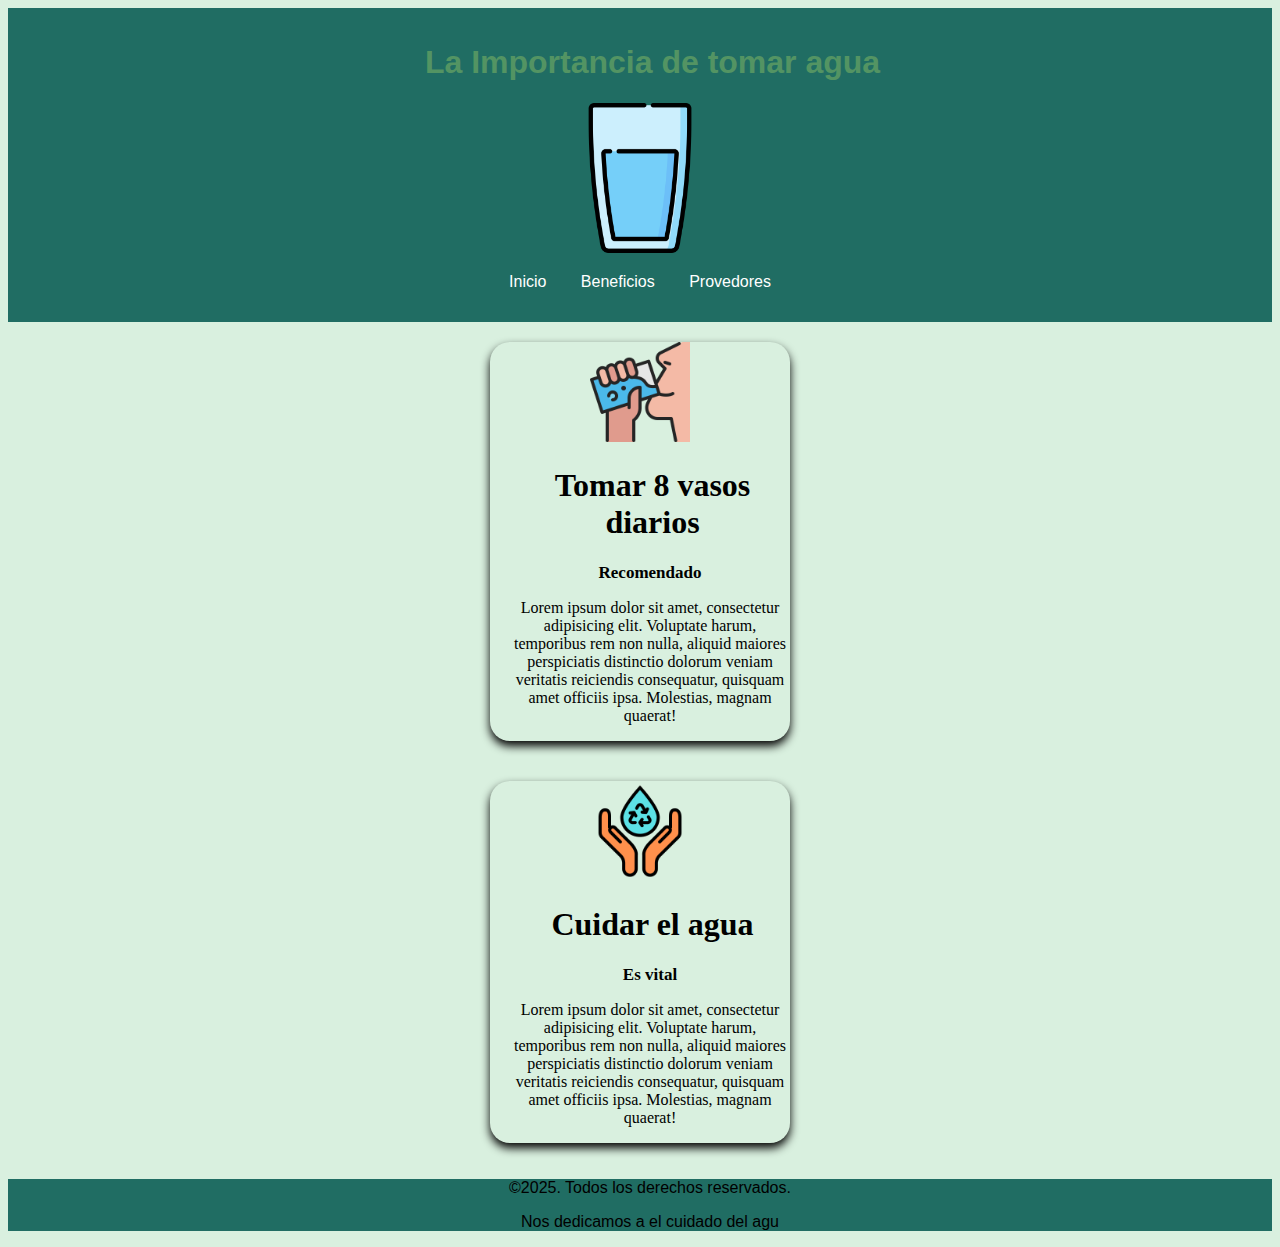
<file: index.html>
<!DOCTYPE html>
<html lang="en">
<head>
    <meta charset="UTF-8">
    <meta name="viewport" content="width=device-width, initial-scale=1.0">
    <link rel="stylesheet" href="./css/style.css">
    <title>Provedores</title>
</head>
<body>
    <header>
        <h1>La Importancia de tomar agua</h1>
        <nav>
            <div class="Imagen">
             <img src="img/vaso-de-agua.png" alt="">
            </div>
            <ul>
                <li><a href="./index.html">Inicio</a></li>
                <li><a href="./paginas/beneficios.html">Beneficios</a></li>
                <li><a href="./paginas/proveedores.html">Provedores</a></li>
            </ul>
        </nav>
    </header>
    <div class="container">
        <div class="Imagen">
            <main class="tarjeta">  
                <div class="card">
                 <img src="./img/beber-agua.png" alt="">
                 <div class="card-content">
                     <h1>Tomar 8 vasos diarios</h1>
                     <h2>Recomendado</h2>
                     <p>Lorem ipsum dolor sit amet, consectetur adipisicing elit. Voluptate harum, temporibus rem non nulla, aliquid maiores perspiciatis distinctio dolorum veniam veritatis reiciendis consequatur, quisquam amet officiis ipsa. Molestias, magnam quaerat!</p>
            </div>
         </div>                
    </div> 

    <main class="tarjeta">  
        <div class="card">
         <img src="./img/conservacion.png" alt="">
         <div class="card-content">
             <h1>Cuidar el agua</h1>
             <h2>Es vital</h2>
             <p>Lorem ipsum dolor sit amet, consectetur adipisicing elit. Voluptate harum, temporibus rem non nulla, aliquid maiores perspiciatis distinctio dolorum veniam veritatis reiciendis consequatur, quisquam amet officiis ipsa. Molestias, magnam quaerat!</p>
    </div>
 </div>                
</div> 

</div>
<footer class="footer">
    <p>©2025. Todos los derechos reservados.</p>
    <p>Nos dedicamos a el cuidado del agu</p>  
  </footer>
</body>
</html>
</file>
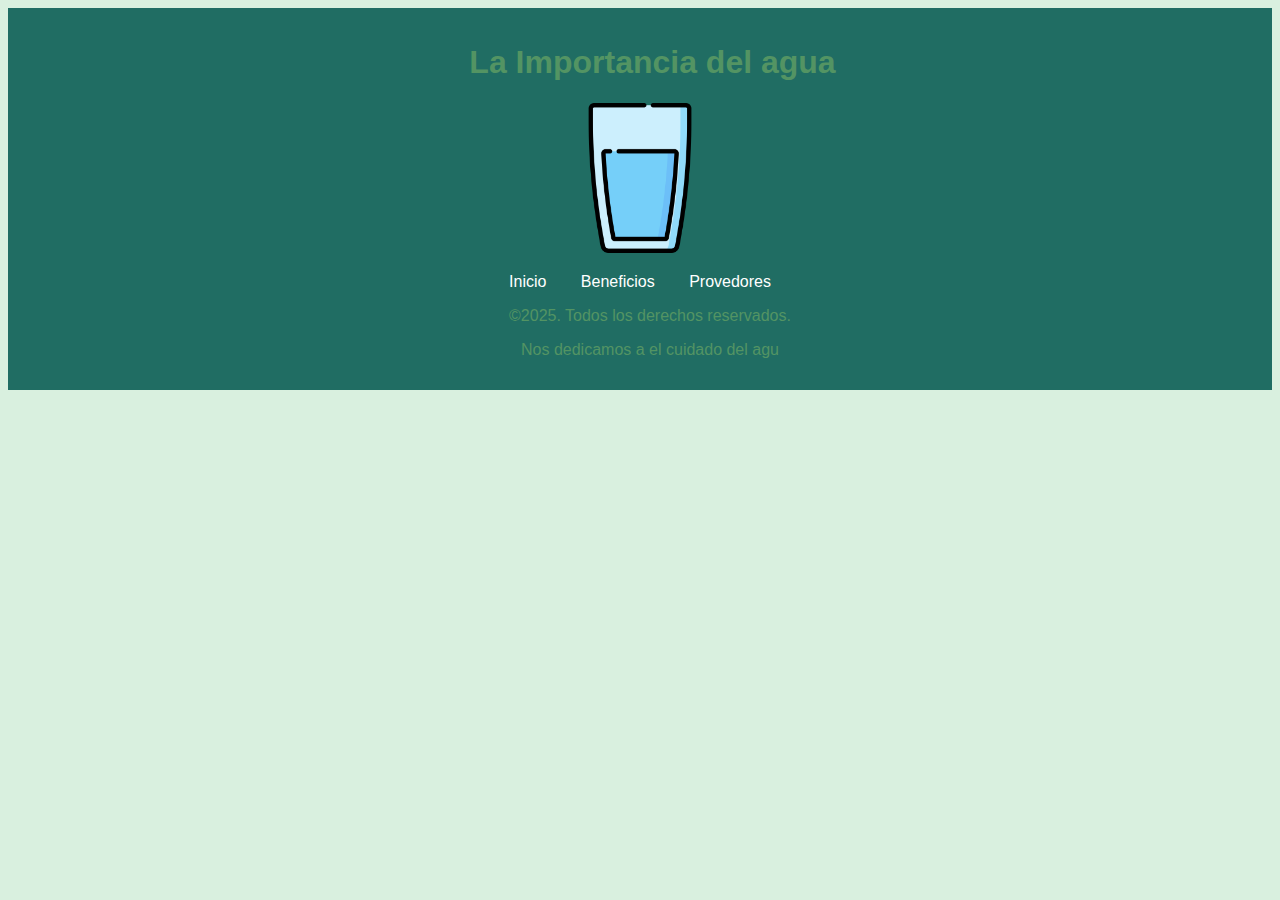
<file: paginas/beneficios.html>
<!DOCTYPE html>
<html lang="en">
<head>
    <meta charset="UTF-8">
    <meta name="viewport" content="width=device-width, initial-scale=1.0">
    <link rel="stylesheet" href="../css/style.css">
    <title>Beneficios</title>
</head>
<body>
    <header>
        <h1>La Importancia del agua</h1>
        <nav>
            <div class="Imagen">
             <img src="../img/vaso-de-agua.png" alt="">
            </div>
            <ul>
                <li><a href="../index.html">Inicio</a></li>
                <li><a href="./beneficios.html">Beneficios</a></li>
                <li><a href="./proveedores.html">Provedores</a></li>
            </ul>
        </nav>
<body>
    <footer class="footer">
        <p>©2025. Todos los derechos reservados.</p>
        <p>Nos dedicamos a el cuidado del agu</p>  
      </footer>
</body>
</html>
</file>
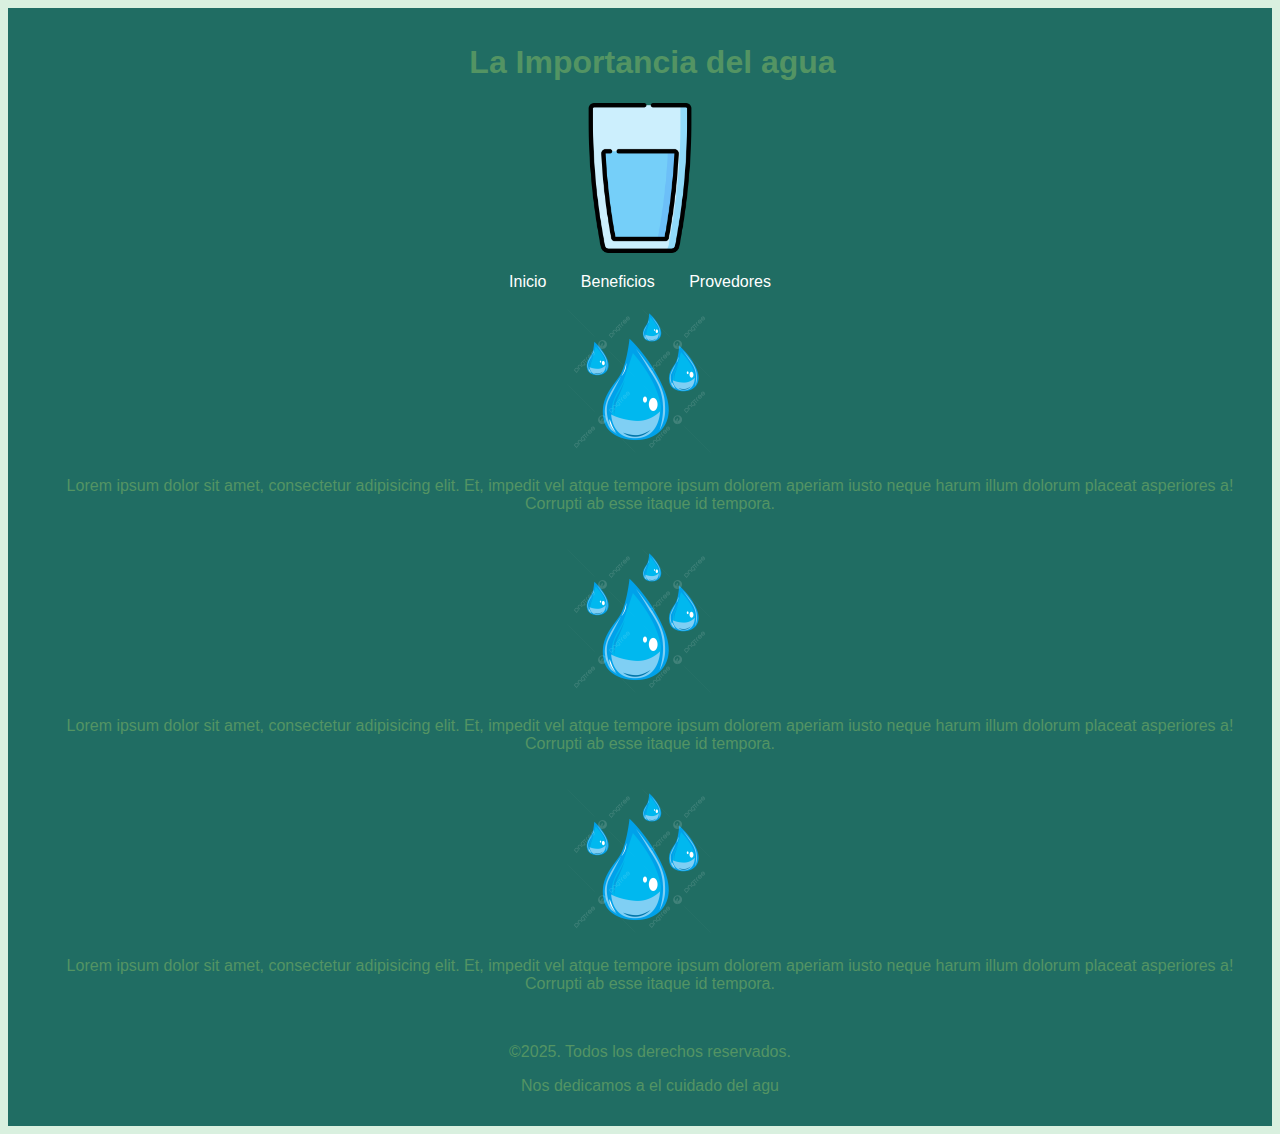
<file: paginas/proveedores.html>
<!DOCTYPE html>
<html lang="en">
<head>
    <meta charset="UTF-8">
    <meta name="viewport" content="width=device-width, initial-scale=1.0">
    <link rel="stylesheet" href="../css/style.css">
    <title>Provedores</title>
</head>
<body>
    <header>
        <h1>La Importancia del agua</h1>
        <nav>
            <div class="Imagen">
             <img src="../img/vaso-de-agua.png" alt="">
            </div>
            <ul>
                <li><a href="../index.html">Inicio</a></li>
                <li><a href="./beneficios.html">Beneficios</a></li>
                <li><a href="./proveedores.html">Provedores</a></li>
            </ul>
        </nav>
<body>
    <img src="../img/pngtree-water-drop-cartoon-hand-drawn-elements-png-image_7131235.png" alt="">
    <p>Lorem ipsum dolor sit amet, consectetur adipisicing elit. Et, impedit vel atque tempore ipsum dolorem aperiam iusto neque harum illum dolorum placeat asperiores a! Corrupti ab esse itaque id tempora.</p>

    <br>
    <img src="../img/pngtree-water-drop-cartoon-hand-drawn-elements-png-image_7131235.png" alt="">
    <p>Lorem ipsum dolor sit amet, consectetur adipisicing elit. Et, impedit vel atque tempore ipsum dolorem aperiam iusto neque harum illum dolorum placeat asperiores a! Corrupti ab esse itaque id tempora.</p>
    <br>
    <img src="../img/pngtree-water-drop-cartoon-hand-drawn-elements-png-image_7131235.png" alt="">
    <p>Lorem ipsum dolor sit amet, consectetur adipisicing elit. Et, impedit vel atque tempore ipsum dolorem aperiam iusto neque harum illum dolorum placeat asperiores a! Corrupti ab esse itaque id tempora.</p>
</body>
<div>
    <br>
    <footer class="footer">
        <p>©2025. Todos los derechos reservados.</p>
        <p>Nos dedicamos a el cuidado del agu</p>  
      </footer>
</div>
</html>
</file>
<file: css/style.css>
body {
    font-family: Arial, sans-serif;
    background-color: #d9f0df; 
    text-align: center;
  }
 
 
  header {
    background-color: #206d63;
    color: rgb(83, 148, 99);
    padding: 15px;
  }
 
  nav ul {
    list-style: none;
    padding: 0;
  }
 
  nav ul li {
    display: inline;
    margin: 0 15px;
  }
 
  nav ul li a {
    color: white;
    text-decoration: none;
  }
  .imagen{
    justify-content: center;
    align-items: flex-start;
  }
  img{
    width: 150px;
  }
  .card{
    margin: 20px;
    width: 300px;
    border-radius: 20px;
    overflow: hidden;
    box-shadow: 0px 5px 10px #000000;
    font-family: "PT Serif", serif;
}

.tarjeta{
    display: flex;
    justify-content: center;
}
.card:hover{
  background-color: #206d63;
  transform: scale(1.05);
}
p{
  padding-left: 20px;
}

h1{
  padding-left: 25px;
}

h2{
  padding-left: 20px;
  font-size: 17px;
}
.tarjeta{
  display: flex;
  justify-content: center;
}
.card img{
  width: 100px;
}
footer{
  background-color: #206d63;
}
</file>
